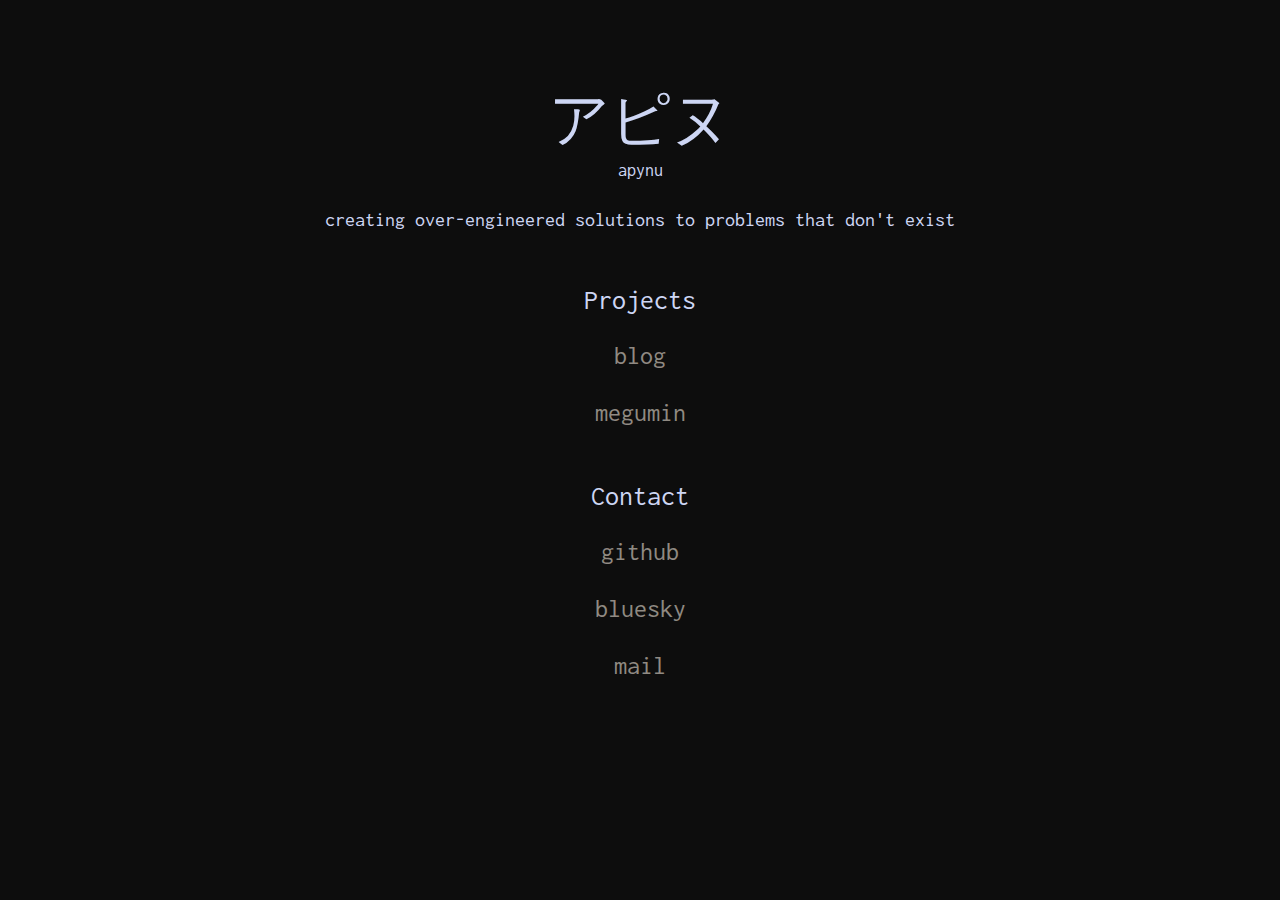
<file: index.html>
<!DOCTYPE html>
<html lang="en">
    <head>
        <meta charset="utf-8">
        <title>meow</title>
        <link rel="preconnect" href="https://fonts.googleapis.com">
        <link rel="preconnect" href="https://fonts.gstatic.com" crossorigin>
        <link href="https://fonts.googleapis.com/css2?family=Inconsolata&display=swap" rel="stylesheet">
        <script type='text/javascript'>console.log("Nothing to see here ᓚᘏᗢ")</script>
        <style>
            html{
                background-color:#0d0d0d;
                font-size:20px;
                color:#cdd6f4;
                text-align: center;
                margin-top: 1rem;
                font-family: 'Inconsolata', monospace;
            }

            header>p::selection, a::selection, p::selection{
                background-color: #22333b;
            }

            .name{
                font-size: 3rem;
                margin-bottom: 0px;
                padding-bottom: 0px;
            }

            #translation{
              font-size: 18px;
              /* yes, i did not want to put this in a div */
              margin-top: 0px;
              padding-top: 0px;
              margin-bottom: 30px;
            }

            .contact, .projects{
                font-size: 1.4rem;
                margin-top:55px;
            }

            ul{
                margin-top: 20px;
                list-style:none;
                padding-left:0;
            }

            li{
                margin-bottom: 30px;
            }

            a {
                color:#eae0d598;
                text-decoration: none;
                font-size: 1.3rem;
                padding: 0.8rem;
            }

            a:hover{
                color:#5e548e;
            }

            @media screen and (max-width: 1000px) {
                html{
                    font-size:3rem;
                }
                
                .contact{
                    margin-top: 80px;
                }

                #translation{
                  font-size: 30px;
                }

                li{
                    margin-bottom: 
                    100px;
                }
            }
        </style>
    </head>
    <body>
        <header>
            <p class="name">アピヌ</p>
            <p id="translation">apynu</p>
            <p>creating over-engineered solutions to problems that don't exist</p>
        </header>
        <p class="projects">Projects</p>
        <ul>
            <li>
                <a href="https://apynu.github.io/blog/">blog</a>
            </li>
            <li>
                <a href="https://github.com/apynu/megumin">megumin</a>
            </li>
        </ul>
        <p class="contact">Contact</p>
        <ul>
            <li>
                <a href="https://github.com/apynu">github</a>
            </li>
            <li>
                <a href="https://bsky.app/profile/apynu.bsky.social">bluesky</a>
            </li>
            <li>
                <a href="mailto:apynu@duck.com">mail</a>
            </li>
        </ul>

    </body>
</file>
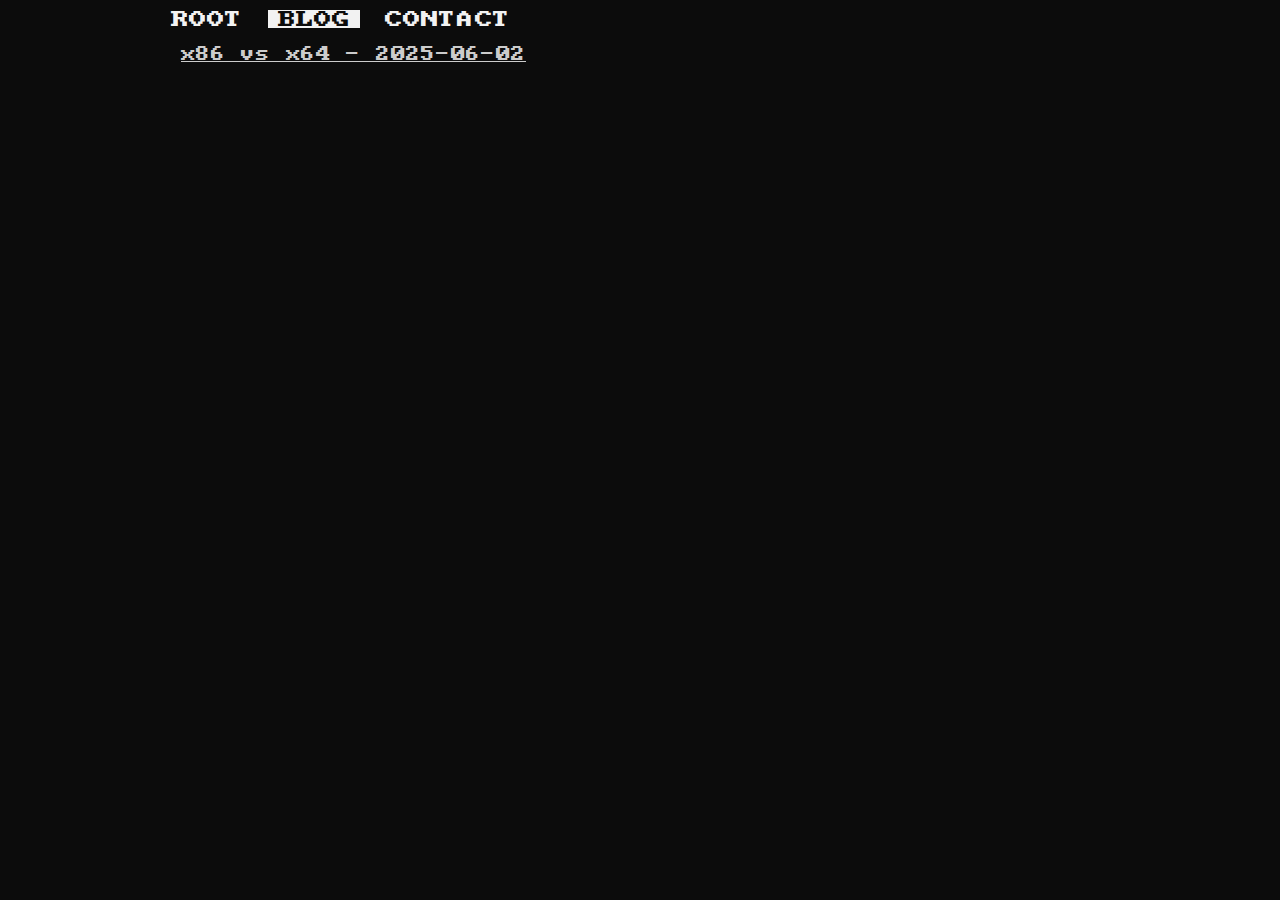
<file: blog/index.html>
<!DOCTYPE html>
<html lang="en">
<head>
	<meta charset="UTF-8">
	<meta name="viewport" content="width=device-width, initial-scale=1.0">
	<title>meow</title>
	<link rel="stylesheet" type="text/css" href="../index.css">
	<style>
		@import url('https://fonts.googleapis.com/css2?family=Jacquard+12&display=swap');
	</style>
	<script src="../index.js"></script>
</head>
<header>
	<a class="navlinkdeactivated" href="/"">ROOT</a>
	<a class="navlink" href="/blog/" >BLOG</a>
	<a class="navlinkdeactivated" href="/contact/"">CONTACT</a>
</header>
<body>
	<div class="maincontent">
	<p><a href="/blog/x86_vs_x64/">x86 vs x64 - 2025-06-02</a></p>
	</div>
</body>
</html>
</file>
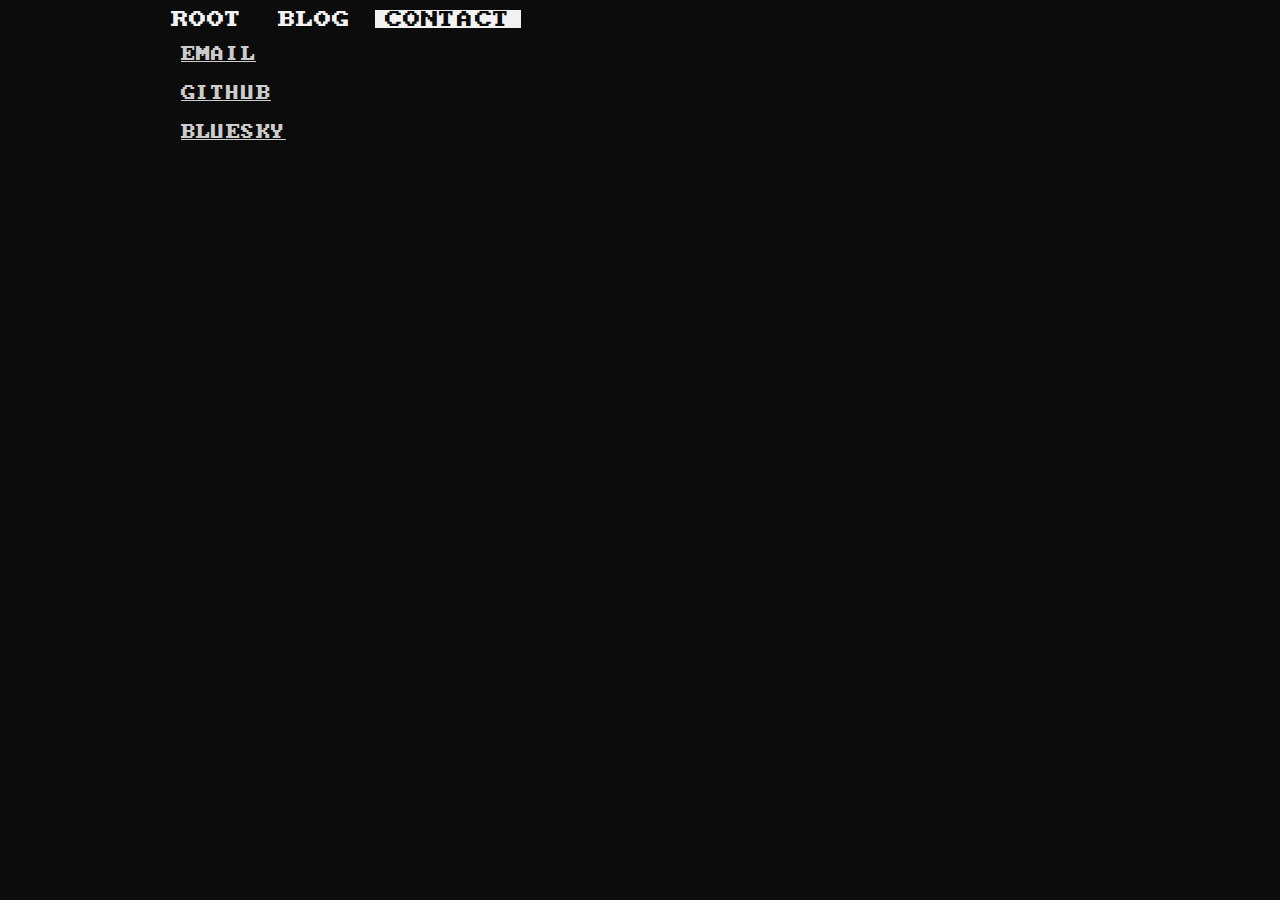
<file: contact/index.html>
<!DOCTYPE html>
<html lang="en">
<head>
	<meta charset="UTF-8">
	<meta name="viewport" content="width=device-width, initial-scale=1.0">
	<title>meow</title>
	<link rel="stylesheet" type="text/css" href="../index.css">
	<style>
		@import url('https://fonts.googleapis.com/css2?family=Jacquard+12&display=swap');
	</style>
	<script src="../index.js"></script>
</head>
<header>
	<a class="navlinkdeactivated" href="/">ROOT</a>
	<a class="navlinkdeactivated" href="/blog/" >BLOG</a>
	<a class="navlink" href="/contact/"">CONTACT</a>
</header>
<body>
	<div class="maincontent">
    <p>
        <a href="mailto:apynu@duck.com">EMAIL</a>
    </p>
    <p>
        <a href="https://github.com/apynu">GITHUB</a>
    </p>
    <p>
        <a href="https://bsky.app/profile/apynu.bsky.social">BLUESKY</a>
    </p>
	</div>
</body>
</html>
</file>
<file: index.css>
/* fonts */
.jacquard{
  font-family: "Jacquard 12", system-ui;
  font-weight: 400;
  font-style: normal;
  font-size: 100px;
  margin: 0;
}

@font-face {
  font-family: 'ibm-bios';
  src: url("./assets/fonts/WebPlus_IBM_BIOS.woff") format('woff');
}	

.ibm-bios{
	font-family: "ibm-bios";
}

/*-------------------------------*/
.maincontent{
  	width: 918px;/*808px;*/
}

.navlink{
	color: #0C0C0C;
	/*color: #0037DA;*/
	background-color: #F2F2F2;
	text-decoration: none;
	font-size: large;
	padding: 0 10px 0 10px;
}

.navlinkdeactivated{
	color: #F2F2F2;
	background-color: #0C0C0C;
	/*background-color: #0037DA;*/
	text-decoration: none;
	font-size: large;
	padding: 0 10px 0 10px;
}

.navlinkdeactivated:hover{
	color: #0C0C0C;
	/*color: #0037DA;*/
	background-color: #F2F2F2;
}

html{
	background-color: #0C0C0C;
	/*background-color: #0037DA;*/
	color: #CCCCCC;
}

header{
	margin-left: -20px;
}

body {
	margin-bottom: 10px;
	margin-top: 10px;
	margin-left: auto;
	margin-right: auto;
  	text-align: left;  
	width: fit-content;

	font-family: "ibm-bios";
	font-size: 15px;
}

ul{
	list-style: none;
	line-height: 24px;
}

h1 {
	font-size: 50px;
	margin: 30px 0 20px 0;
	color: #F2F2F2;
}

h2{
	font-size: 18px;
	margin: 45px 0 0 0;
	line-height: 25px;
	color: #F2F2F2;
}

h3{
	font-size: 15px;
	margin: 30px 0 0 0;
	color: #F2F2F2;
	line-height: 25px;
}

a{
	color:#CCCCCC;
}

p{
	line-height: 24px;
}

/*mobile*/
@media screen and (max-width: 1000px) {
	.maincontent{
		width: fit-content;
		margin-right: 10px;
		margin-left: 10px;
	}

	.jacquard{
		font-size: 70px;
	}

	header{
		margin-left: 12px;
	}

	body{
		line-break: loose;
	}

	h1{
		font-size: 25px;
		margin-top: 15px;
		margin-bottom: 8px;
	}

	h2{
		font-size: 15px;
		margin-top: 30px;
	}

	h3{
		font-size: 13px;
		margin-top: 15px;
		margin-bottom: -5px;
	}

	p{
		font-size: 13px;
		line-height: 18px;
	}

	ul{
		font-size: 13px;
		line-height: 18px;
		margin-top: -5px;
		margin-left: -15px;
	}
}
</file>
